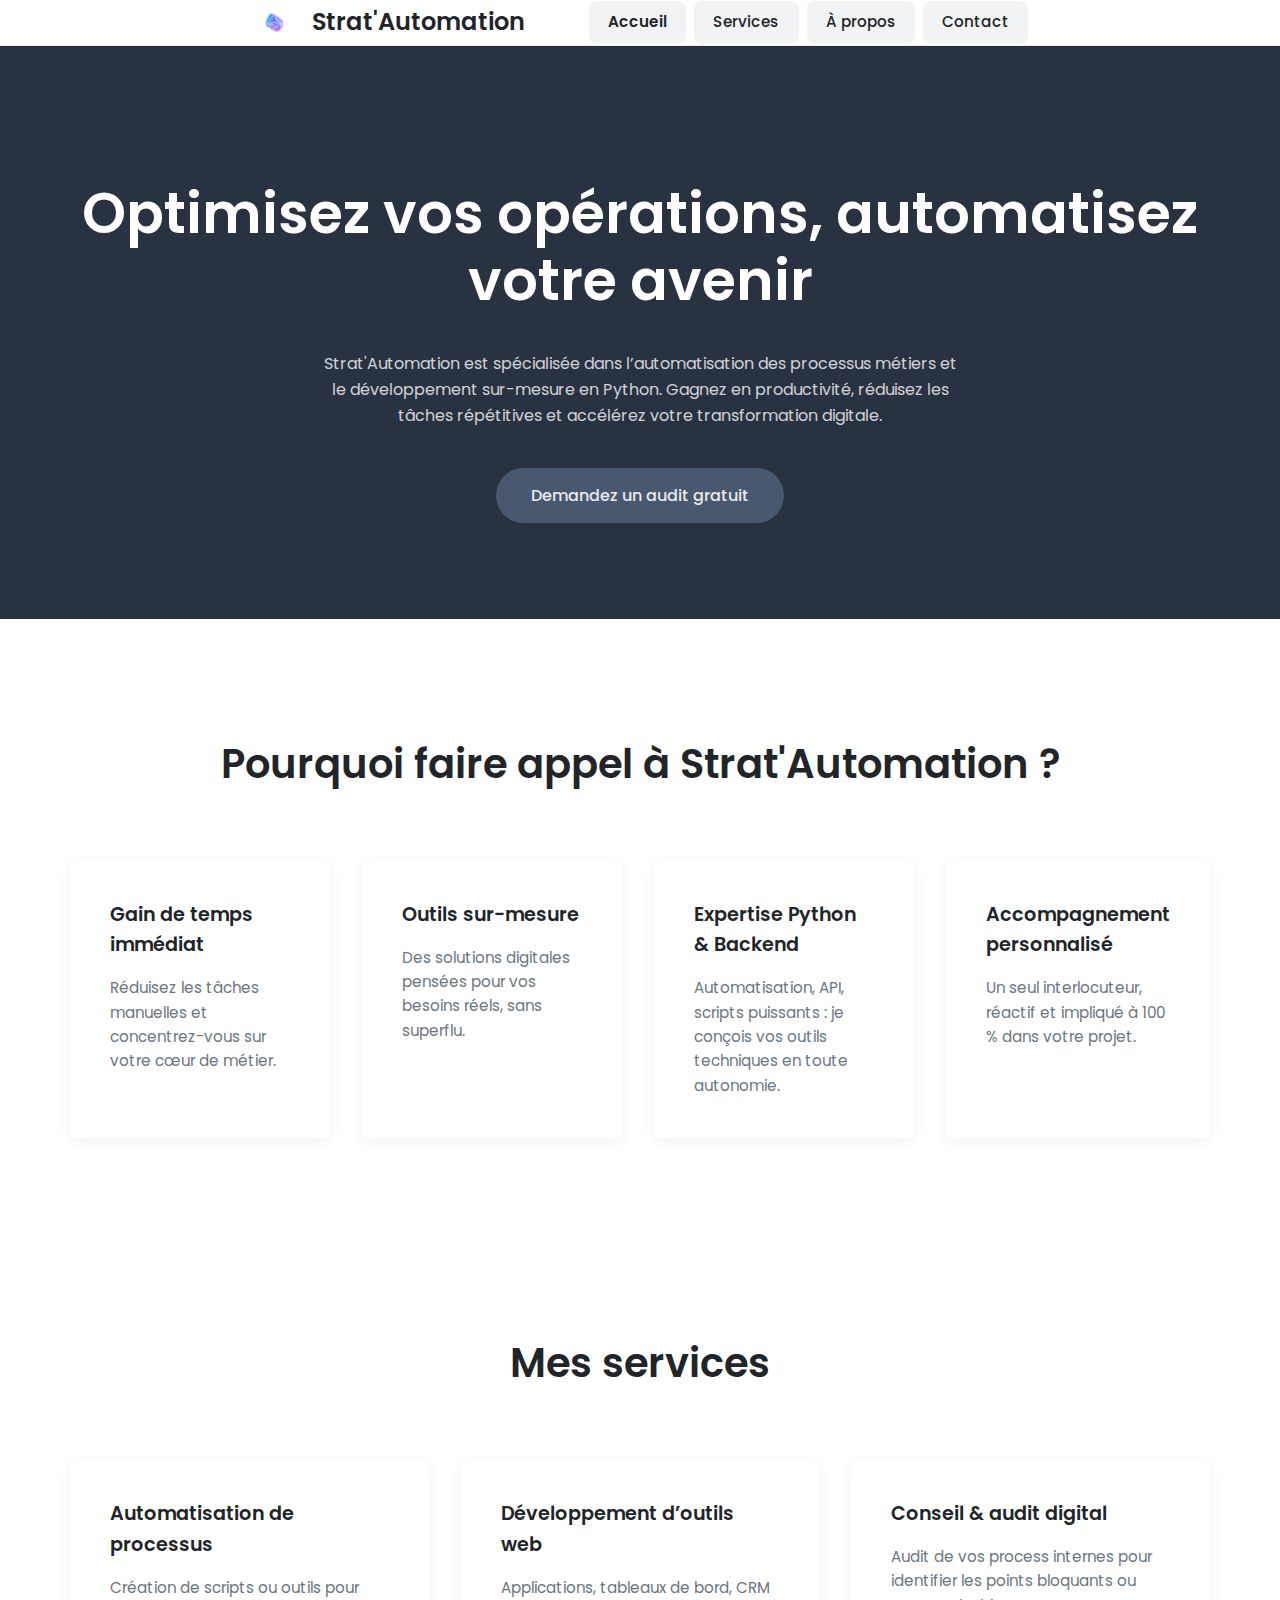
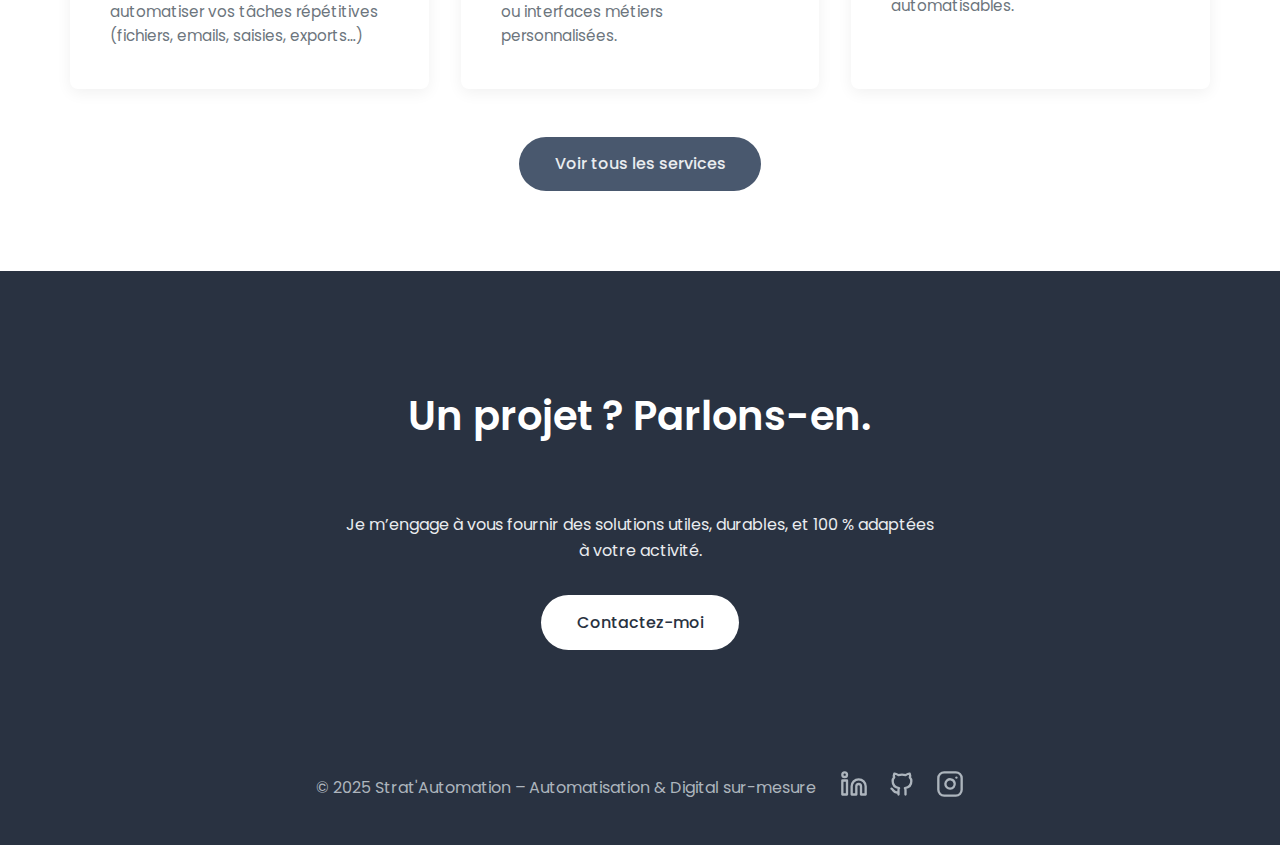
<file: index.html>
<!DOCTYPE html>
<html lang="fr">
<head>
  <meta charset="UTF-8" />
  <meta name="viewport" content="width=device-width, initial-scale=1.0" />
  <title>Strat’Automation – Conseil & Développement Digital</title>
  <link rel="apple-touch-icon" sizes="180x180" href="/assets/img/apple-touch-icon.png">
  <link rel="icon" type="image/png" sizes="32x32" href="/assets/img/favicon-32x32.png">
  <link rel="icon" type="image/png" sizes="16x16" href="/assets/img/favicon-16x16.png">
  <link rel="manifest" href="/assets/img/site.webmanifest">
  <meta name="msapplication-TileColor" content="#293241">
  <meta name="theme-color" content="#ffffff">
  <script async custom-element="amp-analytics" src="https://cdn.ampproject.org/v0/amp-analytics-0.1.js"></script>
  <meta name="description" content="Strat’Automation accompagne les entreprises dans leur transition numérique : développement web, automatisation, SEO, et conseil en systèmes informatiques.">
  <meta name="author" content="Strat’Automation">
  <meta name="robots" content="index, follow">
  <link rel="stylesheet" href="/assets/css/styles.css">
</head>
<body>
    <amp-analytics config="https://www.googletagmanager.com/amp.json?id=GTM-N58S5G8V&gtm.url=SOURCE_URL" data-credentials="include"></amp-analytics>

  <!-- Menu Mobile (Overlay) -->
  <nav class="nav-menu" id="mobile-menu">
      <button class="close-menu" aria-label="Fermer le menu">×</button>
      <ul>
          <li><a href="index.html">Accueil</a></li>
          <li><a href="services.html">Services</a></li>
          <li><a href="a-propos.html">À propos</a></li>
          <li><a href="contact.html">Contact</a></li>
      </ul>
  </nav>

  <!-- Header -->
  <header>
      <div class="container">
          <a href="index.html" class="logo-container">
              <img src="/assets/img/2.png" alt="Logo Strat'Automation" class="logo">
              <span class="logo-text">Strat'Automation</span>
          </a>
          <button class="menu-toggle" aria-label="Ouvrir le menu">
            <span class="hamburger"></span>
          </button>
          <nav class="desktop-nav">
            <ul>
                <!-- Le lien pour l'accueil devient "/" -->
                <li><a href="/" class="active">Accueil</a></li> 
                <li><a href="/services">Services</a></li>
                <li><a href="/a-propos">À propos</a></li>
                <li><a href="/contact">Contact</a></li>
            </ul>
        </nav>
      </div>
  </header>

  <!-- Le contenu du site (pour le footer "sticky") -->
  <div class="site-content">
      <main>
          <!-- Section Hero -->
          <section class="hero">
              <div class="container">
                  <h1>Optimisez vos opérations, automatisez votre avenir</h1>
                  <p>
                      Strat'Automation est spécialisée dans l’automatisation des processus métiers et le développement sur-mesure en Python. Gagnez en productivité, réduisez les tâches répétitives et accélérez votre transformation digitale.
                  </p>
                  <a href="contact.html" class="cta">Demandez un audit gratuit</a>
              </div>
          </section>

          <!-- CORRECTION : Toutes les nouvelles sections sont maintenant DANS le <main> -->
          
          <!-- Section bénéfices client -->
          <section class="benefits-section">
            <div class="container">
              <h2>Pourquoi faire appel à Strat'Automation ?</h2>
              <div class="service-list">
                <div class="service">
                  <h3>Gain de temps immédiat</h3>
                  <p>Réduisez les tâches manuelles et concentrez-vous sur votre cœur de métier.</p>
                </div>
                <div class="service">
                  <h3>Outils sur-mesure</h3>
                  <p>Des solutions digitales pensées pour vos besoins réels, sans superflu.</p>
                </div>
                <div class="service">
                  <h3>Expertise Python & Backend</h3>
                  <p>Automatisation, API, scripts puissants : je conçois vos outils techniques en toute autonomie.</p>
                </div>
                <div class="service">
                  <h3>Accompagnement personnalisé</h3>
                  <p>Un seul interlocuteur, réactif et impliqué à 100 % dans votre projet.</p>
                </div>
              </div>
            </div>
          </section>

          <!-- Section aperçu des services -->
          <section class="services-preview-section">
            <div class="container">
              <h2>Mes services</h2>
              <div class="service-list three-items"> <!-- Nouvelle classe pour gérer 3 éléments -->
                <div class="service">
                  <h3>Automatisation de processus</h3>
                  <p>Création de scripts ou outils pour automatiser vos tâches répétitives (fichiers, emails, saisies, exports…)</p>
                </div>
                <div class="service">
                  <h3>Développement d’outils web</h3>
                  <p>Applications, tableaux de bord, CRM ou interfaces métiers personnalisées.</p>
                </div>
                <div class="service">
                  <h3>Conseil & audit digital</h3>
                  <p>Audit de vos process internes pour identifier les points bloquants ou automatisables.</p>
                </div>
              </div>
              <div class="section-cta">
                <a href="services.html" class="cta">Voir tous les services</a>
              </div>
            </div>
          </section>

          <!-- Bloc de confiance / Call to action final -->
          <section class="trust-block">
            <div class="container">
              <h2>Un projet ? Parlons-en.</h2>
              <p>Je m’engage à vous fournir des solutions utiles, durables, et 100 % adaptées à votre activité.</p>
              <a href="contact.html" class="cta cta-light">Contactez-moi</a>
            </div>
          </section>
      </main>
  </div>

  <!-- Footer -->
  <footer>
    <div class="container footer-content">
        <p class="copyright">© 2025 Strat'Automation – Automatisation & Digital sur-mesure</p>
        
        <div class="social-links">
            <!-- LinkedIn -->
            <a href="https://www.linkedin.com/in/thierry-filon-53a328372/" target="_blank" rel="noopener noreferrer" aria-label="Mon profil LinkedIn">
                <svg xmlns="http://www.w3.org/2000/svg" width="24" height="24" viewBox="0 0 24 24" fill="none" stroke="currentColor" stroke-width="2" stroke-linecap="round" stroke-linejoin="round" class="social-icon">
                    <path d="M16 8a6 6 0 0 1 6 6v7h-4v-7a2 2 0 0 0 -2 -2a2 2 0 0 0 -2 2v7h-4v-7a6 6 0 0 1 6 -6z"></path>
                    <path d="M2 9h4v12h-4z"></path>
                    <circle cx="4" cy="4" r="2"></circle>
                </svg>
            </a>
            <!-- GitHub -->
            <a href="https://github.com/Grzzmine" target="_blank" rel="noopener noreferrer" aria-label="Mes projets sur GitHub">
                <svg xmlns="http://www.w3.org/2000/svg" width="24" height="24" viewBox="0 0 24 24" fill="none" stroke="currentColor" stroke-width="2" stroke-linecap="round" stroke-linejoin="round" class="social-icon">
                    <path d="M9 19c-4.3 1.4 -4.3 -2.5 -6 -3m12 5v-3.5c0 -1 .1 -1.4 -.5 -2c2.8 -.3 5.5 -1.4 5.5 -6a4.6 4.6 0 0 0 -1.3 -3.2a4.2 4.2 0 0 0 -.1 -3.2s-1.1 -.3 -3.5 1.3a12.3 12.3 0 0 0 -6.2 0c-2.4 -1.6 -3.5 -1.3 -3.5 -1.3a4.2 4.2 0 0 0 -.1 3.2a4.6 4.6 0 0 0 -1.3 3.2c0 4.6 2.7 5.7 5.5 6c-.6 .5 -.6 1.2 -.5 2v3.5"></path>
                </svg>
            </a>
            <!-- NOUVEAU : Instagram -->
            <a href="https://www.instagram.com/stratautomation/" target="_blank" rel="noopener noreferrer" aria-label="Suivez-nous sur Instagram">
                <svg xmlns="http://www.w3.org/2000/svg" width="24" height="24" viewBox="0 0 24 24" fill="none" stroke="currentColor" stroke-width="2" stroke-linecap="round" stroke-linejoin="round" class="social-icon">
                   <rect x="2" y="2" width="20" height="20" rx="5" ry="5"></rect>
                   <path d="M16 11.37A4 4 0 1 1 12.63 8 4 4 0 0 1 16 11.37z"></path>
                   <line x1="17.5" y1="6.5" x2="17.51" y2="6.5"></line>
                </svg>
            </a>
        </div>
    </div>
  </footer>

  <script src="/assets/js/script.js"></script>

</body>
</html>
</file>
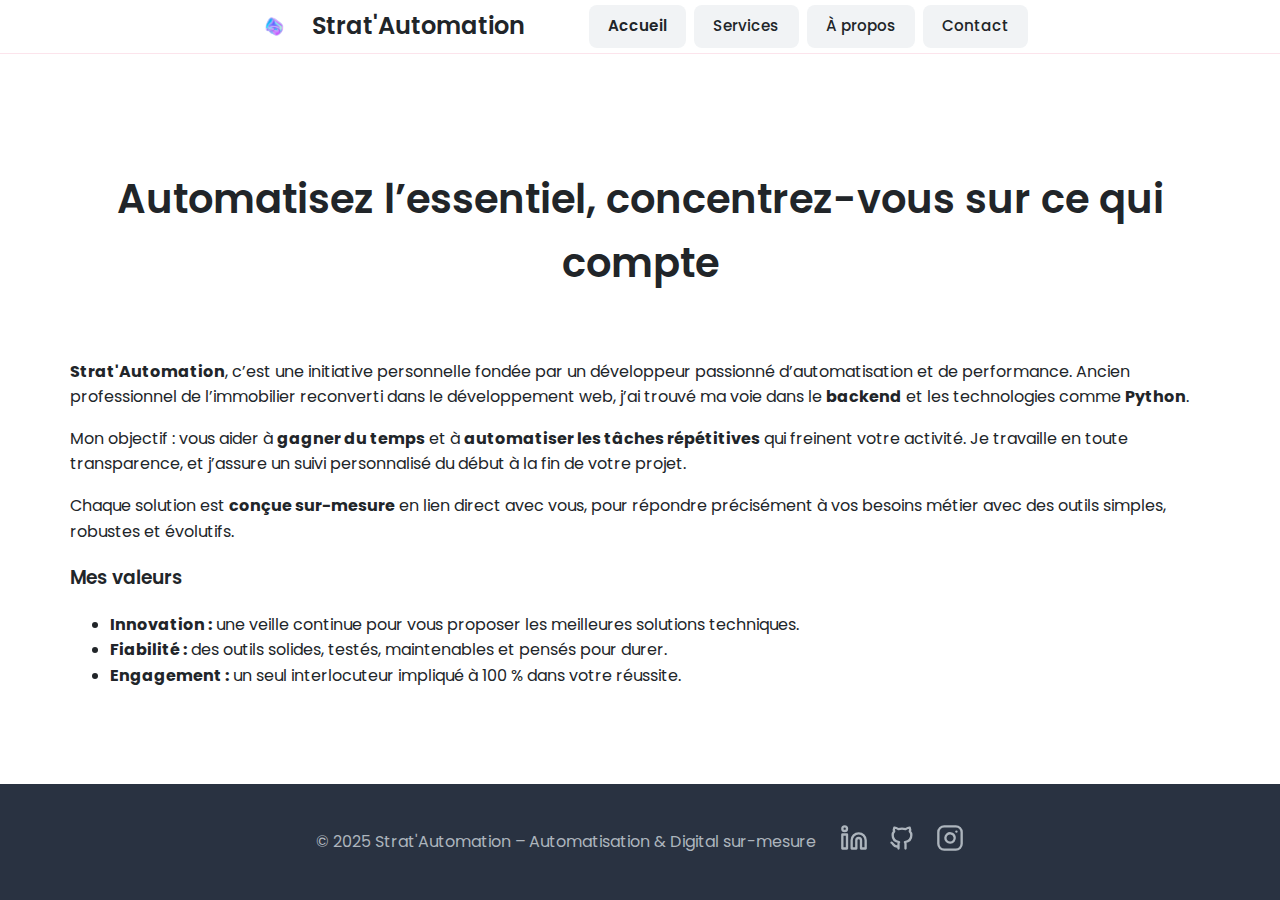
<file: a-propos.html>
<!DOCTYPE html>
<html lang="fr">
<head>
  <meta charset="UTF-8" />
  <meta name="viewport" content="width=device-width, initial-scale=1.0" />
  <title>À Propos - Strat’Automation</title>
  <link rel="apple-touch-icon" sizes="180x180" href="/assets/img/apple-touch-icon.png">
  <link rel="icon" type="image/png" sizes="32x32" href="/assets/img/favicon-32x32.png">
  <link rel="icon" type="image/png" sizes="16x16" href="/assets/img/favicon-16x16.png">
  <link rel="manifest" href="/assets/img/site.webmanifest">
  <meta name="msapplication-TileColor" content="#293241">
  <meta name="theme-color" content="#ffffff">
  <script async custom-element="amp-analytics" src="https://cdn.ampproject.org/v0/amp-analytics-0.1.js"></script>
  <meta name="description" content="L'histoire, la vision et la mission de Strat’Automation, votre partenaire freelance pour la transformation digitale.">
  <meta name="author" content="Strat’Automation">
  <meta name="robots" content="index, follow">
  <link rel="stylesheet" href="/assets/css/styles.css">
</head>
<body>
    <amp-analytics config="https://www.googletagmanager.com/amp.json?id=GTM-N58S5G8V&gtm.url=SOURCE_URL" data-credentials="include"></amp-analytics>
  <!-- ============================= -->
  <!-- 1. MENU MOBILE (Overlay)     -->
  <!-- ============================= -->
  <nav class="nav-menu" id="mobile-menu">
    <button class="close-menu" aria-label="Fermer le menu">×</button>
    <ul>
      <li><a href="index.html">Accueil</a></li>
      <li><a href="services.html">Services</a></li>
      <li><a href="a-propos.html" class="active">À propos</a></li>
      <li><a href="contact.html">Contact</a></li>
    </ul>
  </nav>

  <!-- ============================= -->
  <!-- 2. HEADER (Logo + Nav)       -->
  <!-- ============================= -->
  <header>
    <div class="container">
      <a href="index.html" class="logo-container">
        <img src="/assets/img/2.png" alt="Logo Strat'Automation" class="logo">
        <span class="logo-text">Strat'Automation</span>
      </a>
      <button class="menu-toggle" aria-label="Ouvrir le menu">
        <span class="hamburger"></span>
      </button>
        <nav class="desktop-nav">
            <ul>
                <!-- Le lien pour l'accueil devient "/" -->
                <li><a href="/" class="active">Accueil</a></li> 
                <li><a href="/services">Services</a></li>
                <li><a href="/a-propos">À propos</a></li>
                <li><a href="/contact">Contact</a></li>
            </ul>
        </nav>
    </div>
  </header>

  <!-- ============================= -->
  <!-- 3. CONTENU PRINCIPAL         -->
  <!-- ============================= -->
  <div class="site-content">
    <main>
      <section class="about-page">
        <div class="container">
            <h2>Automatisez l’essentiel, concentrez-vous sur ce qui compte</h2>

          <p>
            <strong>Strat'Automation</strong>, c’est une initiative personnelle fondée par un développeur passionné d’automatisation et de performance.
            Ancien professionnel de l’immobilier reconverti dans le développement web, j’ai trouvé ma voie dans le <strong>backend</strong> et les technologies comme <strong>Python</strong>.
          </p>

          <p>
            Mon objectif : vous aider à <strong>gagner du temps</strong> et à <strong>automatiser les tâches répétitives</strong> qui freinent votre activité.
            Je travaille en toute transparence, et j’assure un suivi personnalisé du début à la fin de votre projet.
          </p>

          <p>
            Chaque solution est <strong>conçue sur-mesure</strong> en lien direct avec vous, pour répondre précisément à vos besoins métier avec des outils simples, robustes et évolutifs.
          </p>

          <h3>Mes valeurs</h3>
          <ul>
            <li><strong>Innovation :</strong> une veille continue pour vous proposer les meilleures solutions techniques.</li>
            <li><strong>Fiabilité :</strong> des outils solides, testés, maintenables et pensés pour durer.</li>
            <li><strong>Engagement :</strong> un seul interlocuteur impliqué à 100 % dans votre réussite.</li>
          </ul>
        </div>
      </section>
    </main>
  </div>

  <!-- ============================= -->
  <!-- 4. FOOTER                    -->
  <!-- ============================= -->
  <footer>
    <div class="container footer-content">
        <p class="copyright">© 2025 Strat'Automation – Automatisation & Digital sur-mesure</p>
        
        <div class="social-links">
            <!-- LinkedIn -->
            <a href="https://www.linkedin.com/in/thierry-filon-53a328372/" target="_blank" rel="noopener noreferrer" aria-label="Mon profil LinkedIn">
                <svg xmlns="http://www.w3.org/2000/svg" width="24" height="24" viewBox="0 0 24 24" fill="none" stroke="currentColor" stroke-width="2" stroke-linecap="round" stroke-linejoin="round" class="social-icon">
                    <path d="M16 8a6 6 0 0 1 6 6v7h-4v-7a2 2 0 0 0 -2 -2a2 2 0 0 0 -2 2v7h-4v-7a6 6 0 0 1 6 -6z"></path>
                    <path d="M2 9h4v12h-4z"></path>
                    <circle cx="4" cy="4" r="2"></circle>
                </svg>
            </a>
            <!-- GitHub -->
            <a href="https://github.com/Grzzmine" target="_blank" rel="noopener noreferrer" aria-label="Mes projets sur GitHub">
                <svg xmlns="http://www.w3.org/2000/svg" width="24" height="24" viewBox="0 0 24 24" fill="none" stroke="currentColor" stroke-width="2" stroke-linecap="round" stroke-linejoin="round" class="social-icon">
                    <path d="M9 19c-4.3 1.4 -4.3 -2.5 -6 -3m12 5v-3.5c0 -1 .1 -1.4 -.5 -2c2.8 -.3 5.5 -1.4 5.5 -6a4.6 4.6 0 0 0 -1.3 -3.2a4.2 4.2 0 0 0 -.1 -3.2s-1.1 -.3 -3.5 1.3a12.3 12.3 0 0 0 -6.2 0c-2.4 -1.6 -3.5 -1.3 -3.5 -1.3a4.2 4.2 0 0 0 -.1 3.2a4.6 4.6 0 0 0 -1.3 3.2c0 4.6 2.7 5.7 5.5 6c-.6 .5 -.6 1.2 -.5 2v3.5"></path>
                </svg>
            </a>
            <!-- NOUVEAU : Instagram -->
            <a href="https://www.instagram.com/stratautomation/" target="_blank" rel="noopener noreferrer" aria-label="Suivez-nous sur Instagram">
                <svg xmlns="http://www.w3.org/2000/svg" width="24" height="24" viewBox="0 0 24 24" fill="none" stroke="currentColor" stroke-width="2" stroke-linecap="round" stroke-linejoin="round" class="social-icon">
                   <rect x="2" y="2" width="20" height="20" rx="5" ry="5"></rect>
                   <path d="M16 11.37A4 4 0 1 1 12.63 8 4 4 0 0 1 16 11.37z"></path>
                   <line x1="17.5" y1="6.5" x2="17.51" y2="6.5"></line>
                </svg>
            </a>
        </div>
    </div>
  </footer>

  <!-- ============================= -->
  <!-- 5. SCRIPT JS                 -->
  <!-- ============================= -->
  <script src="/assets/js/script.js"></script>

</body>
</html>
</file>
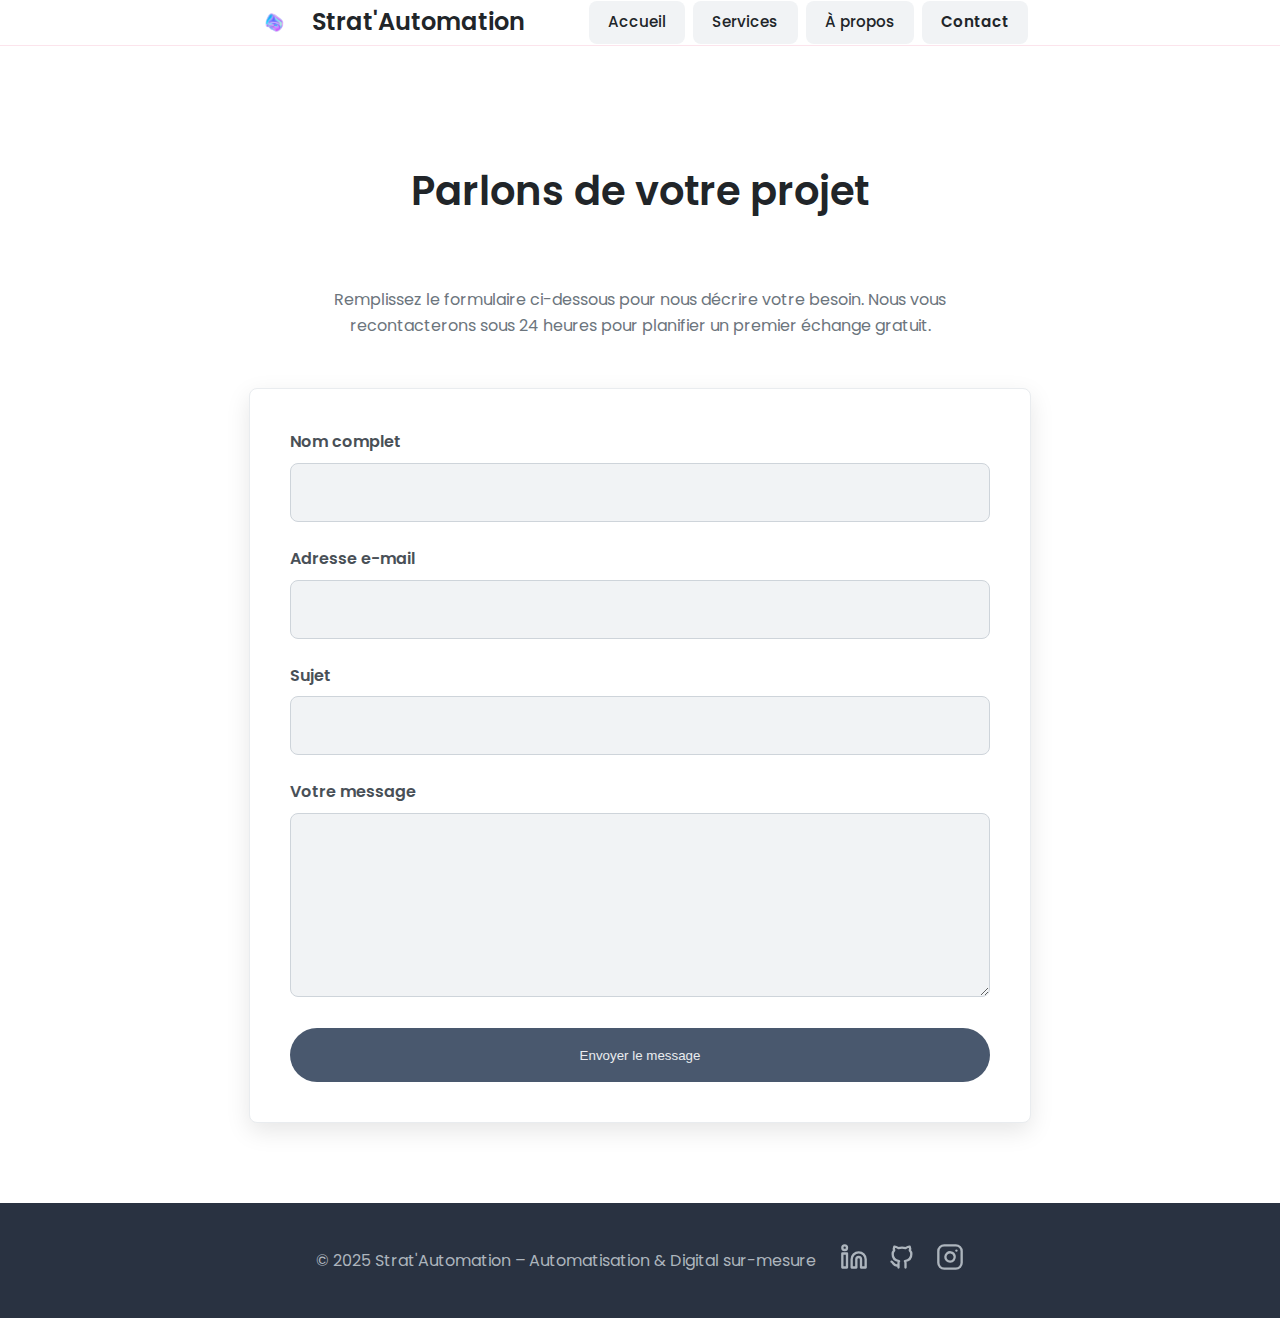
<file: contact.html>
<!DOCTYPE html>
<html lang="fr">
<head>
  <meta charset="UTF-8" />
  <meta name="viewport" content="width=device-width, initial-scale=1.0" />
  <title>Contactez-nous - Strat’Automation</title>
  <link rel="apple-touch-icon" sizes="180x180" href="/assets/img/apple-touch-icon.png">
  <link rel="icon" type="image/png" sizes="32x32" href="/assets/img/favicon-32x32.png">
  <link rel="icon" type="image/png" sizes="16x16" href="/assets/img/favicon-16x16.png">
  <link rel="manifest" href="/assets/img/site.webmanifest">
  <meta name="msapplication-TileColor" content="#293241">
  <meta name="theme-color" content="#ffffff">
  <script async custom-element="amp-analytics" src="https://cdn.ampproject.org/v0/amp-analytics-0.1.js"></script>
  <meta name="description" content="Contactez Strat’Automation pour un audit gratuit ou pour toute question sur nos services d'automatisation et de développement.">
  <meta name="author" content="Strat’Automation">
  <meta name="robots" content="index, follow">
  <link rel="stylesheet" href="/assets/css/styles.css">
</head>
<body>
    <amp-analytics config="https://www.googletagmanager.com/amp.json?id=GTM-N58S5G8V&gtm.url=SOURCE_URL" data-credentials="include"></amp-analytics>
  <!-- Menu Mobile (Overlay) - LIENS CORRIGÉS -->
  <nav class="nav-menu" id="mobile-menu">
    <button class="close-menu" aria-label="Fermer le menu">×</button>
    <ul>
        <li><a href="/">Accueil</a></li>
        <li><a href="/services">Services</a></li>
        <li><a href="/a-propos">À propos</a></li>
        <li><a href="/contact">Contact</a></li>
    </ul>
  </nav>

  <!-- Header - LIENS CORRIGÉS -->
  <header>
      <div class="container">
          <a href="/" class="logo-container"> <!-- Lien vers l'accueil via "/" -->
              <img src="/assets/img/2.png" alt="Logo Strat'Automation" class="logo">
              <span class="logo-text">Strat'Automation</span>
          </a>
          <button class="menu-toggle" aria-label="Ouvrir le menu">
            <span class="hamburger"></span>
          </button>
          <nav class="desktop-nav">
              <ul>
                  <li><a href="/">Accueil</a></li> 
                  <li><a href="/services">Services</a></li>
                  <li><a href="/a-propos">À propos</a></li>
                  <!-- CORRECTION : La classe "active" est maintenant sur le bon lien -->
                  <li><a href="/contact" class="active">Contact</a></li>
              </ul>
          </nav>
      </div>
  </header>

  <!-- Contenu du site -->
  <div class="site-content">
      <main>
          <section class="contact-page">
              <div class="container">
                  <h2>Parlons de votre projet</h2>
                  <p class="section-intro">Remplissez le formulaire ci-dessous pour nous décrire votre besoin. Nous vous recontacterons sous 24 heures pour planifier un premier échange gratuit.</p>
                  
                  <!-- Le formulaire est parfait, on n'y touche pas -->
                  <form name="contact" netlify method="POST" data-netlify="true" class="contact-form">
                      <input type="hidden" name="form-name" value="contact" />
                      <div class="form-group">
                          <label for="name">Nom complet</label>
                          <input type="text" id="name" name="name" required>
                      </div>
                      <div class="form-group">
                          <label for="email">Adresse e-mail</label>
                          <input type="email" id="email" name="email" required>
                      </div>
                      <div class="form-group">
                          <label for="subject">Sujet</label>
                          <input type="text" id="subject" name="subject" required>
                      </div>
                      <div class="form-group">
                          <label for="message">Votre message</label>
                          <textarea id="message" name="message" rows="6" required></textarea>
                      </div>
                      <button type="submit" class="cta">Envoyer le message</button>
                  </form>
              </div>
          </section>
      </main>
  </div>

  <!-- Footer (inchangé) -->
  <footer>
      <div class="container footer-content">
          <p class="copyright">© 2025 Strat'Automation – Automatisation & Digital sur-mesure</p>
          <div class="social-links">
            <a href="https://www.linkedin.com/in/thierry-filon-53a328372/" target="_blank" rel="noopener noreferrer" aria-label="Mon profil LinkedIn">
                <svg xmlns="http://www.w3.org/2000/svg" width="24" height="24" viewBox="0 0 24 24" fill="none" stroke="currentColor" stroke-width="2" stroke-linecap="round" stroke-linejoin="round" class="social-icon">
                    <path d="M16 8a6 6 0 0 1 6 6v7h-4v-7a2 2 0 0 0 -2 -2a2 2 0 0 0 -2 2v7h-4v-7a6 6 0 0 1 6 -6z"></path><path d="M2 9h4v12h-4z"></path><circle cx="4" cy="4" r="2"></circle>
                </svg>
            </a>
            <a href="https://github.com/Grzzmine" target="_blank" rel="noopener noreferrer" aria-label="Mes projets sur GitHub">
                <svg xmlns="http://www.w3.org/2000/svg" width="24" height="24" viewBox="0 0 24 24" fill="none" stroke="currentColor" stroke-width="2" stroke-linecap="round" stroke-linejoin="round" class="social-icon">
                    <path d="M9 19c-4.3 1.4 -4.3 -2.5 -6 -3m12 5v-3.5c0 -1 .1 -1.4 -.5 -2c2.8 -.3 5.5 -1.4 5.5 -6a4.6 4.6 0 0 0 -1.3 -3.2a4.2 4.2 0 0 0 -.1 -3.2s-1.1 -.3 -3.5 1.3a12.3 12.3 0 0 0 -6.2 0c-2.4 -1.6 -3.5 -1.3 -3.5 -1.3a4.2 4.2 0 0 0 -.1 3.2a4.6 4.6 0 0 0 -1.3 3.2c0 4.6 2.7 5.7 5.5 6c-.6 .5 -.6 1.2 -.5 2v3.5"></path>
                </svg>
            </a>
            <a href="https://www.instagram.com/stratautomation/" target="_blank" rel="noopener noreferrer" aria-label="Suivez-nous sur Instagram">
                <svg xmlns="http://www.w3.org/2000/svg" width="24" height="24" viewBox="0 0 24 24" fill="none" stroke="currentColor" stroke-width="2" stroke-linecap="round" stroke-linejoin="round" class="social-icon">
                   <rect x="2" y="2" width="20" height="20" rx="5" ry="5"></rect><path d="M16 11.37A4 4 0 1 1 12.63 8 4 4 0 0 1 16 11.37z"></path><line x1="17.5" y1="6.5" x2="17.51" y2="6.5"></line>
                </svg>
            </a>
          </div>
      </div>
  </footer>

  <script src="/assets/js/script.js"></script>

</body>
</html>
</file>
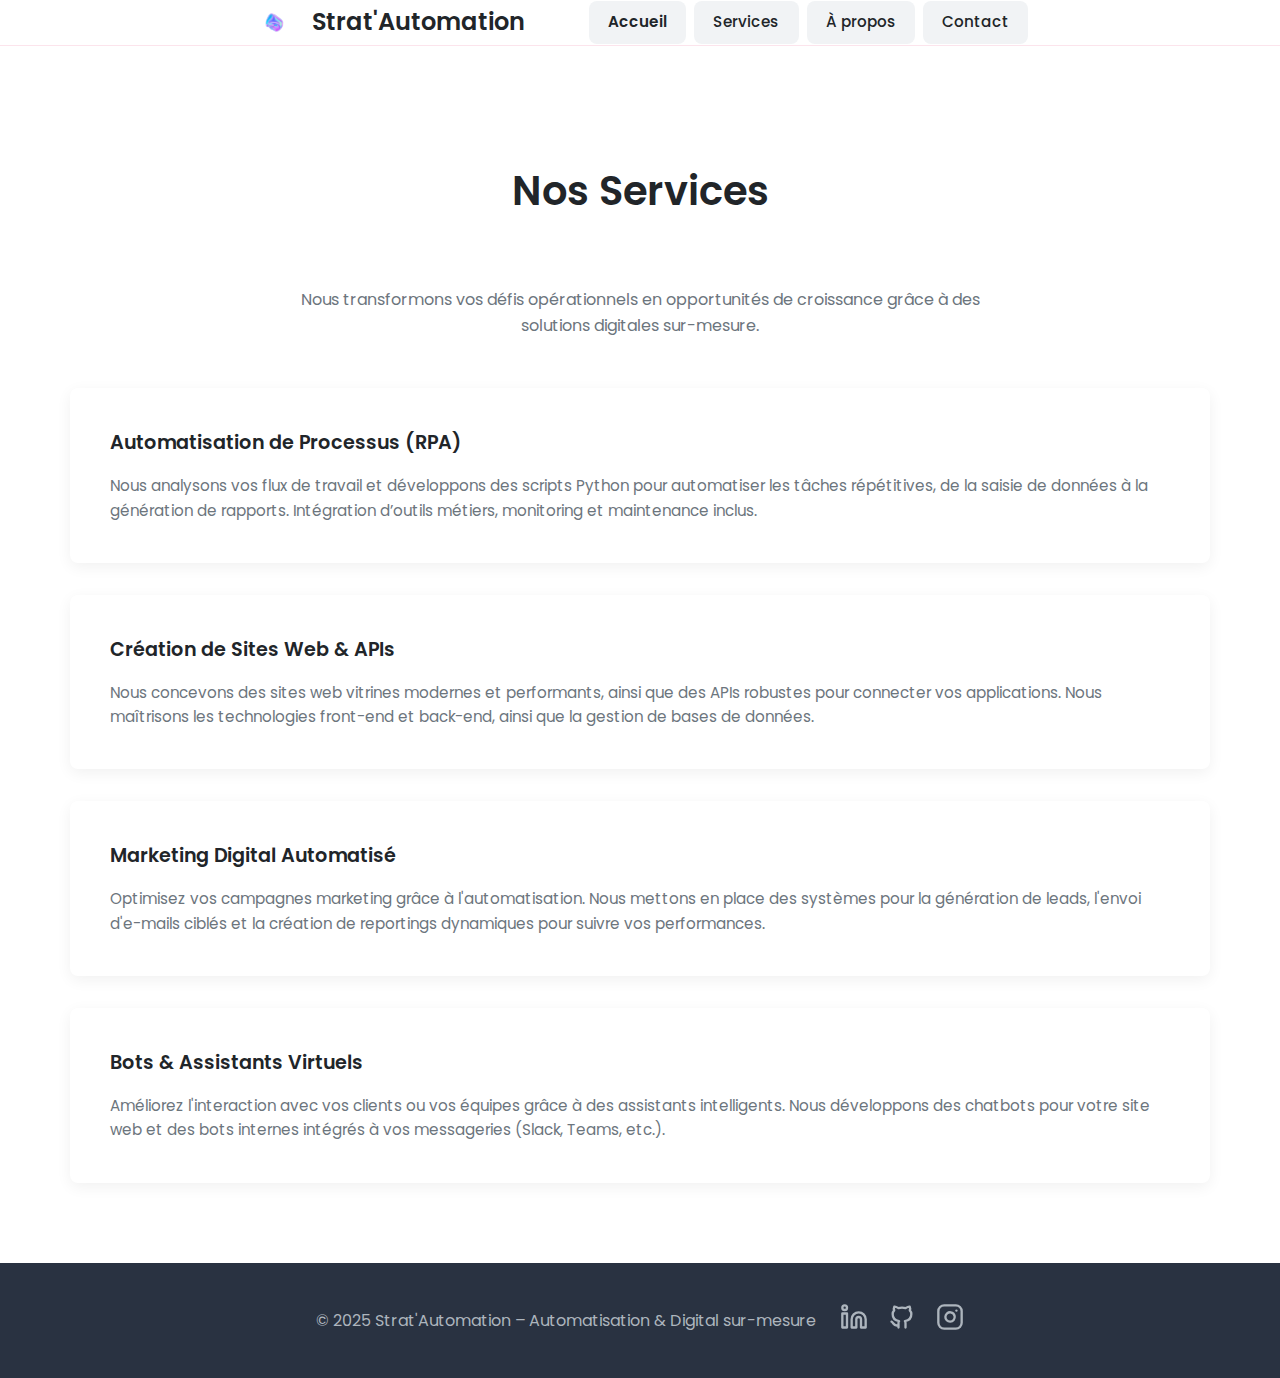
<file: services.html>
<!DOCTYPE html>
<html lang="fr">
<head>
  <meta charset="UTF-8" />
  <meta name="viewport" content="width=device-width, initial-scale=1.0" />
  <!-- TITRE SPÉCIFIQUE À LA PAGE -->
  <title>Nos Services - Strat’Automation</title>
  <link rel="apple-touch-icon" sizes="180x180" href="/assets/img/apple-touch-icon.png">
  <link rel="icon" type="image/png" sizes="32x32" href="/assets/img/favicon-32x32.png">
  <link rel="icon" type="image/png" sizes="16x16" href="/assets/img/favicon-16x16.png">
  <link rel="manifest" href="/assets/img/site.webmanifest">
  <meta name="msapplication-TileColor" content="#293241">
  <meta name="theme-color" content="#ffffff">
  <script async custom-element="amp-analytics" src="https://cdn.ampproject.org/v0/amp-analytics-0.1.js"></script>
  <meta name="description" content="Découvrez nos services sur-mesure : automatisation de processus (RPA), création de sites web & APIs, marketing digital et développement de bots.">
  <meta name="author" content="Strat’Automation">
  <meta name="robots" content="index, follow">
  <!-- Le seul lien CSS nécessaire -->
  <link rel="stylesheet" href="/assets/css/styles.css">
</head>
<body>
    <amp-analytics config="https://www.googletagmanager.com/amp.json?id=GTM-N58S5G8V&gtm.url=SOURCE_URL" data-credentials="include"></amp-analytics>
  <!-- ======================================================= -->
  <!-- 1. MENU MOBILE (OVERLAY) - Enfant direct du body -->
  <!-- ======================================================= -->
  <nav class="nav-menu" id="mobile-menu">
    <button class="close-menu" aria-label="Fermer le menu">×</button>
    <ul>
        <li><a href="index.html">Accueil</a></li>
        <li><a href="services.html">Services</a></li>
        <li><a href="a-propos.html">À propos</a></li>
        <li><a href="contact.html">Contact</a></li>
    </ul>
</nav>

<!-- ======================================================= -->
<!-- 2. HEADER - Contient le logo et le menu DESKTOP -->
<!-- ======================================================= -->
<header>
    <div class="container">
        <!-- Logo + Nom de la société -->
        <a href="index.html" class="logo-container">
            <img src="/assets/img/2.png" alt="Logo Strat'Automation" class="logo">
            <span class="logo-text">Strat'Automation</span>
        </a>

        <!-- Le bouton pour ouvrir le menu mobile -->
        <button class="menu-toggle" aria-label="Ouvrir le menu">
          <span class="hamburger"></span>
        </button>
        
        <!-- Le menu pour le bureau (Desktop) -->
        <nav class="desktop-nav">
            <ul>
                <!-- Le lien pour l'accueil devient "/" -->
                <li><a href="/" class="active">Accueil</a></li> 
                <li><a href="/services">Services</a></li>
                <li><a href="/a-propos">À propos</a></li>
                <li><a href="/contact">Contact</a></li>
            </ul>
        </nav>
    </div>
</header>

  <!-- AJOUT : La div "site-content" pour fixer le footer en bas -->
  <div class="site-content">
      <main>
          <section class="services-page">
              <div class="container">
                  <h2>Nos Services</h2>
                  <p class="section-intro">Nous transformons vos défis opérationnels en opportunités de croissance grâce à des solutions digitales sur-mesure.</p>
                  
                  <div class="service-list">
                      <div class="service">
                          <h3>Automatisation de Processus (RPA)</h3>
                          <p>Nous analysons vos flux de travail et développons des scripts Python pour automatiser les tâches répétitives, de la saisie de données à la génération de rapports. Intégration d’outils métiers, monitoring et maintenance inclus.</p>
                      </div>
                      <div class="service">
                          <h3>Création de Sites Web & APIs</h3>
                          <p>Nous concevons des sites web vitrines modernes et performants, ainsi que des APIs robustes pour connecter vos applications. Nous maîtrisons les technologies front-end et back-end, ainsi que la gestion de bases de données.</p>
                      </div>
                      <div class="service">
                          <h3>Marketing Digital Automatisé</h3>
                          <p>Optimisez vos campagnes marketing grâce à l'automatisation. Nous mettons en place des systèmes pour la génération de leads, l'envoi d'e-mails ciblés et la création de reportings dynamiques pour suivre vos performances.</p>
                      </div>
                      <div class="service">
                          <h3>Bots & Assistants Virtuels</h3>
                          <p>Améliorez l'interaction avec vos clients ou vos équipes grâce à des assistants intelligents. Nous développons des chatbots pour votre site web et des bots internes intégrés à vos messageries (Slack, Teams, etc.).</p>
                      </div>
                  </div>
              </div>
          </section>
      </main>
  </div>

  <footer>
    <div class="container footer-content">
        <p class="copyright">© 2025 Strat'Automation – Automatisation & Digital sur-mesure</p>
        
        <div class="social-links">
            <!-- LinkedIn -->
            <a href="https://www.linkedin.com/in/thierry-filon-53a328372/" target="_blank" rel="noopener noreferrer" aria-label="Mon profil LinkedIn">
                <svg xmlns="http://www.w3.org/2000/svg" width="24" height="24" viewBox="0 0 24 24" fill="none" stroke="currentColor" stroke-width="2" stroke-linecap="round" stroke-linejoin="round" class="social-icon">
                    <path d="M16 8a6 6 0 0 1 6 6v7h-4v-7a2 2 0 0 0 -2 -2a2 2 0 0 0 -2 2v7h-4v-7a6 6 0 0 1 6 -6z"></path>
                    <path d="M2 9h4v12h-4z"></path>
                    <circle cx="4" cy="4" r="2"></circle>
                </svg>
            </a>
            <!-- GitHub -->
            <a href="https://github.com/Grzzmine" target="_blank" rel="noopener noreferrer" aria-label="Mes projets sur GitHub">
                <svg xmlns="http://www.w3.org/2000/svg" width="24" height="24" viewBox="0 0 24 24" fill="none" stroke="currentColor" stroke-width="2" stroke-linecap="round" stroke-linejoin="round" class="social-icon">
                    <path d="M9 19c-4.3 1.4 -4.3 -2.5 -6 -3m12 5v-3.5c0 -1 .1 -1.4 -.5 -2c2.8 -.3 5.5 -1.4 5.5 -6a4.6 4.6 0 0 0 -1.3 -3.2a4.2 4.2 0 0 0 -.1 -3.2s-1.1 -.3 -3.5 1.3a12.3 12.3 0 0 0 -6.2 0c-2.4 -1.6 -3.5 -1.3 -3.5 -1.3a4.2 4.2 0 0 0 -.1 3.2a4.6 4.6 0 0 0 -1.3 3.2c0 4.6 2.7 5.7 5.5 6c-.6 .5 -.6 1.2 -.5 2v3.5"></path>
                </svg>
            </a>
            <!-- NOUVEAU : Instagram -->
            <a href="https://www.instagram.com/stratautomation/" target="_blank" rel="noopener noreferrer" aria-label="Suivez-nous sur Instagram">
                <svg xmlns="http://www.w3.org/2000/svg" width="24" height="24" viewBox="0 0 24 24" fill="none" stroke="currentColor" stroke-width="2" stroke-linecap="round" stroke-linejoin="round" class="social-icon">
                   <rect x="2" y="2" width="20" height="20" rx="5" ry="5"></rect>
                   <path d="M16 11.37A4 4 0 1 1 12.63 8 4 4 0 0 1 16 11.37z"></path>
                   <line x1="17.5" y1="6.5" x2="17.51" y2="6.5"></line>
                </svg>
            </a>
        </div>
    </div>
  </footer>

  <!-- AJOUT : Le lien vers le script JS est essentiel -->
  <script src="/assets/js/script.js"></script>

</body>
</html>
</file>
<file: assets/css/styles.css>
/* /assets/css/styles.css - VERSION FINALE AVEC STYLES DES NOUVELLES SECTIONS */

/* ======================================================= */
/*               FONDATIONS & NOUVELLE PALETTE             */
/* ======================================================= */
@import url('https://fonts.googleapis.com/css2?family=Poppins:wght@400;500;600;700&display=swap');

:root {
    --bg-dark: #293241;
    --bg-light: #FFFFFF;
    --bg-nav: #f1f3f5;
    --bg-nav-hover: #e9ecef;
    --bg-trust-block: #3E5C76; /* NOUVELLE couleur, un bleu-gris élégant */
    --text-dark: #212529;
    --text-light: #e9ecef;
    --cta-bg: #49586e;
    --divider-color: #fce4ec;

    --header-height: 90px;
    --border-radius-pill: 50px;
    --border-radius-card: 8px;
    --transition: all 0.3s ease;
    --shadow-strong: 0 8px 24px rgba(0,0,0,0.1);
}

/* ======================================================= */
/*      LAYOUT (Footer "sticky" & Scroll Lock - OK)        */
/* ======================================================= */
html, body { height: 100%; margin: 0; }
body { display: flex; flex-direction: column; font-family: 'Poppins', sans-serif; line-height: 1.6; color: var(--text-dark); background-color: var(--bg-light); -webkit-font-smoothing: antialiased; }
.site-content { flex: 1 0 auto; }
body.menu-open { overflow: hidden; }
.nav-menu { overflow-y: auto; overscroll-behavior: contain; }

/* ... (Les styles du Header, Nav, Menu Mobile restent inchangés et sont corrects) ... */
header { background: var(--bg-light); border-bottom: 1px solid var(--divider-color); position: sticky; top: 0; z-index: 1000; height: var(--header-height); }
header .container { display: flex; justify-content: space-between; align-items: center; height: 100%; }
.logo-container { display: flex; align-items: center; gap: 15px; text-decoration: none; }
.logo { height: 45px; }
.logo-text { font-size: 1.5rem; font-weight: 600; color: var(--text-dark); }
.logo-container:hover .logo { transform: scale(1.05); }
.nav-menu { position: fixed; top: 0; left: 0; width: 100%; height: 100%; background-color: var(--bg-dark); z-index: 9999; display: flex; justify-content: center; align-items: center; opacity: 0; visibility: hidden; transform: scale(1.05); transition: opacity 0.4s ease, visibility 0.4s ease, transform 0.4s ease; }
.nav-menu.is-active { opacity: 1; visibility: visible; transform: scale(1); }
.nav-menu ul { list-style: none; padding: 0; margin: 0; display: flex; flex-direction: column; text-align: center; }
.nav-menu li { opacity: 0; transform: translateY(20px); transition: opacity 0.3s ease, transform 0.3s ease; }
.nav-menu.is-active li { opacity: 1; transform: translateY(0); transition-delay: calc(0.1s * var(--i, 1)); }
.nav-menu.is-active li:nth-child(2) { --i: 2; }
.nav-menu.is-active li:nth-child(3) { --i: 3; }
.nav-menu.is-active li:nth-child(4) { --i: 4; }
.nav-menu a { display: inline-block; padding: 0.75rem 1.5rem; font-size: 1.8rem; font-weight: 500; color: var(--text-light); text-decoration: none; transition: var(--transition); }
.nav-menu a:hover { color: white; transform: scale(1.1); }
.close-menu { position: absolute; top: 25px; right: 5%; background: none; border: none; color: white; font-size: 2.5rem; font-weight: 300; cursor: pointer; line-height: 1; padding: 10px; z-index: 10000; transition: transform 0.3s ease; }
.close-menu:hover { transform: rotate(90deg); }
.menu-toggle { display: block; }
.desktop-nav { display: none; }
.hamburger { display: block; width: 25px; height: 3px; background-color: var(--text-dark); position: relative; transition: all 0.3s ease-in-out; }
.hamburger::before, .hamburger::after { content: ''; position: absolute; width: 100%; height: 3px; background-color: var(--text-dark); left: 0; transition: all 0.3s ease-in-out; }
.hamburger::before { top: -8px; }
.hamburger::after { bottom: -8px; }

/* ======================================================= */
/*               CONTENU PRINCIPAL COMPLET                 */
/* ======================================================= */
.container { width: 90%; max-width: 1140px; margin: 0 auto; }
h1, h2, h3 { font-weight: 600; color: var(--text-dark); }
h1 { font-size: clamp(2.5rem, 5vw, 3.5rem); line-height: 1.2; }
h2 { font-size: clamp(2rem, 4vw, 2.5rem); text-align: center; margin-bottom: 4rem; }
p.section-intro { max-width: 700px; margin: 0 auto 50px; text-align: center; color: #6c757d; }
main section { padding: 5rem 0; }
.hero { padding: 6rem 0; text-align: center; background-color: var(--bg-dark); color: var(--text-light); }
.hero h1 { color: var(--bg-light); }
.hero p { max-width: 650px; margin: 1.5rem auto 2.5rem auto; color: rgba(255,255,255,0.8); }
.cta { display: inline-block; background: var(--cta-bg); color: var(--text-light); padding: 0.9rem 2.2rem; border-radius: var(--border-radius-pill); font-weight: 500; text-decoration: none; border: none; cursor: pointer; transition: var(--transition); }
.cta:hover { background-color: #5c6c84; transform: translateY(-2px); }

/* --- NOUVEAU : Styles pour les nouvelles sections --- */
.benefits-section, .services-preview-section { background-color: var(--bg-light); }
.trust-block {
    background-color: var(--bg-dark);
    color: var(--text-light);
    text-align: center;
}
.trust-block h2 {
    color: var(--bg-light);
}
.trust-block p {
    max-width: 600px;
    margin-left: auto;
    margin-right: auto;
    margin-bottom: 2rem;
}
.cta.cta-light { /* Style spécial pour le bouton sur fond sombre */
    background-color: var(--bg-light);
    color: var(--bg-dark);
}
.cta.cta-light:hover {
    background-color: var(--bg-nav-hover);
}
.section-cta {
    text-align: center;
    margin-top: 3rem;
}
/* -- Styles pour les cartes de service (réutilisés) -- */
.service-list { display: grid; grid-template-columns: 1fr; gap: 2rem; }
.service { background: var(--bg-light); padding: 2.5rem; border-radius: var(--border-radius-card); box-shadow: 0 4px 15px rgba(0,0,0,0.06); transition: var(--transition); }
.service:hover { transform: translateY(-5px); box-shadow: 0 8px 25px rgba(0,0,0,0.1); }
.service h3 { font-size: 1.2rem; margin-top: 0; margin-bottom: 0.5rem; }
.service p { color: #6c757d; font-size: 0.95rem; margin-bottom: 0; }

/* ... (Style du formulaire inchangé) ... */
.contact-form { max-width: 700px; margin: 40px auto 0; background-color: var(--bg-light); padding: 2.5rem; border-radius: var(--border-radius-card); box-shadow: var(--shadow-strong); border: 1px solid #e9ecef; }
.form-group { margin-bottom: 1.5rem; }
.form-group label { display: block; margin-bottom: 0.5rem; font-weight: 600; color: #495057; }
.form-group input, .form-group textarea { width: 100%; padding: 1rem; border: 1px solid #ced4da; border-radius: 8px; font-size: 1rem; font-family: 'Poppins', sans-serif; transition: var(--transition); background-color: var(--bg-nav); box-sizing: border-box; }
.form-group input:focus, .form-group textarea:focus { outline: none; border-color: var(--cta-bg); background-color: white; box-shadow: 0 0 0 3px rgba(73, 88, 110, 0.2); }
.contact-form .cta { width: 100%; padding: 1.2rem; }
footer { background: var(--bg-dark); color: #adb5bd; padding: 2rem 0; }
footer .container { display: flex; justify-content: center; align-items: center; text-align: center; }

/* ======================================================= */
/*          RESPONSIVE - VUE DESKTOP (COMPLET)             */
/* ======================================================= */
@media (min-width: 1024px) {
    header .container { justify-content: center; gap: 4rem; }
    .desktop-nav { display: block; }
    .desktop-nav ul { list-style: none; padding: 0; margin: 0; display: flex; align-items: center; gap: 0.5rem; }
    .desktop-nav a { display: block; padding: 0.6rem 1.2rem; border-radius: var(--border-radius-card); font-size: 0.95rem; font-weight: 500; color: var(--text-dark); background-color: var(--bg-nav); text-decoration: none; transition: var(--transition); }
    .desktop-nav a:hover { background-color: var(--bg-nav-hover); }
    .desktop-nav a.active { font-weight: 600; }
    .menu-toggle, .nav-menu { display: none; }
    .logo-text { display: block; }

    /* NOUVEAU : Grilles pour les nouvelles sections sur desktop */
    .benefits-section .service-list { grid-template-columns: repeat(4, 1fr); }
    .services-preview-section .service-list.three-items { grid-template-columns: repeat(3, 1fr); }
}
@media (min-width: 768px) and (max-width: 1023px) {
    .service-list { grid-template-columns: repeat(2, 1fr); }
}
/* /assets/css/styles.css - AJOUT POUR LE FOOTER AVEC ICÔNES */

/* ======================================================= */
/*                 STYLE DU FOOTER AMÉLIORÉ                */
/* ======================================================= */

footer {
    background: var(--bg-dark);
    color: #adb5bd;
    padding: 2.5rem 0; /* Un peu plus d'espace */
}

.footer-content {
    display: flex;
    flex-direction: column; /* Sur mobile : empiler */
    align-items: center;
    gap: 1.5rem; /* Espace entre le texte et les icônes */
}

.copyright {
    margin: 0;
    text-align: center;
}

.social-links {
    display: flex;
    gap: 1.25rem; /* Espace entre les icônes */
}

.social-icon {
    width: 28px;
    height: 28px;
    color: #adb5bd; /* Couleur de base de l'icône */
    transition: var(--transition);
}

.social-links a:hover .social-icon {
    color: var(--bg-light); /* L'icône devient blanche au survol */
    transform: translateY(-3px);
}

/* --- Styles pour la vue bureau --- */
@media (min-width: 1024px) {
    .footer-content {
        flex-direction: row; /* Sur bureau : côte à côte */
        justify-content: space-between; /* Pousse les éléments aux extrémités */
    }
}
/* Style pour le message de succès du formulaire */
.form-success {
    text-align: center;
    padding: 2rem;
    border: 1px solid #d4edda;
    background-color: #f2fbf5;
    border-radius: var(--border-radius-card);
  }
  .form-success h3 {
    color: #155724;
    margin-top: 0;
  }
</file>
